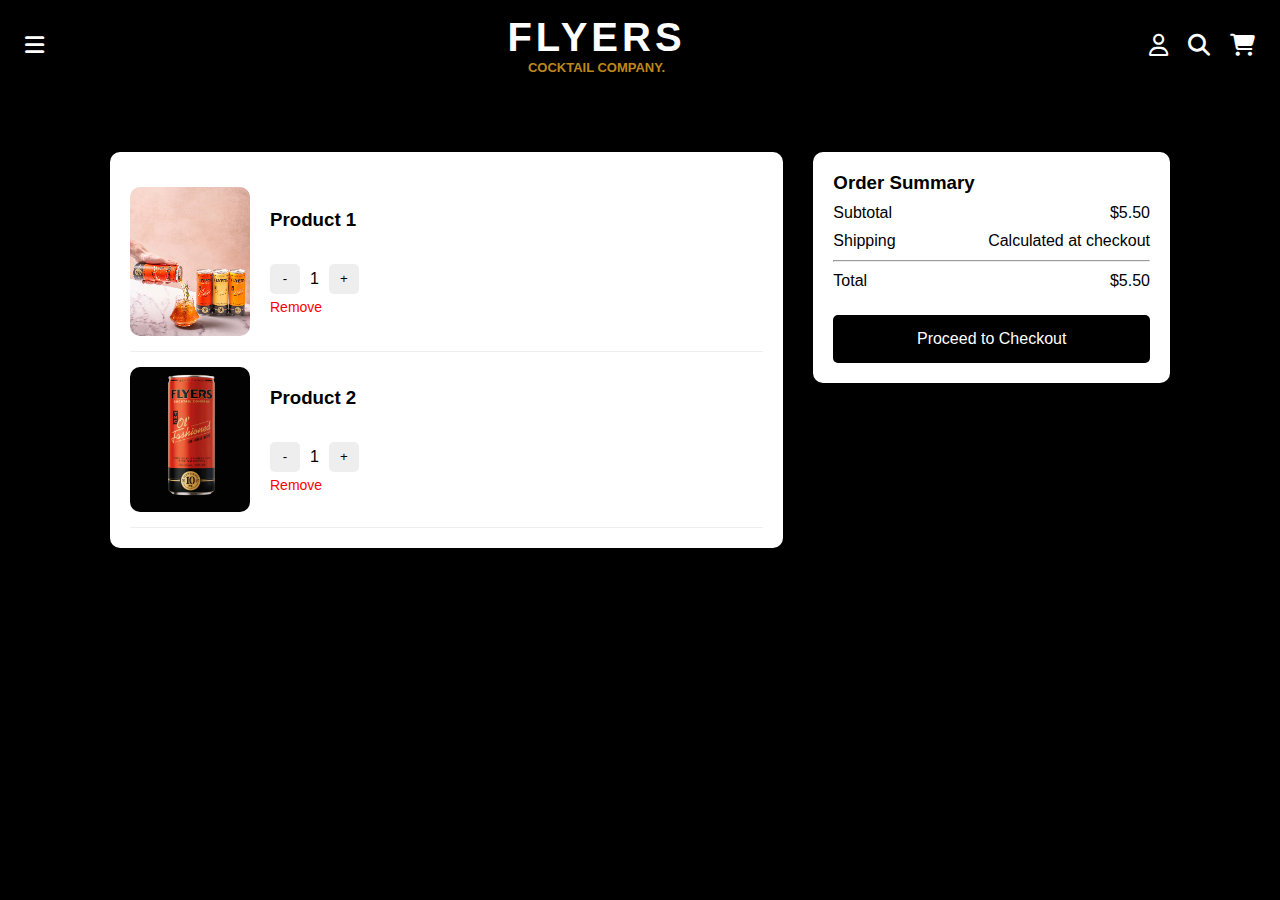
<file: cart.html>
<!DOCTYPE html>
<html lang="en">
<head>
<meta charset="UTF-8" />
<meta name="viewport" content="width=device-width, initial-scale=1.0" />
<title>Cart | drinkflyers</title>

<link rel="stylesheet" href="cart.css">
<link rel="stylesheet" href="style.css">
<link rel="stylesheet" href="https://cdnjs.cloudflare.com/ajax/libs/font-awesome/6.5.2/css/all.min.css"/>
</head>
<body>

    <div class="top-strip">
    FREE SHIPPING ON ORDERS $35+
</div>

<!-- NAVBAR -->
<header>
    <div class="menu-btn" onclick="toggleMenu()">
        <i class="fa-solid fa-bars"></i>
    </div>

<div class="logox">
   <a href="./index.html">  <div class="logo">FLYERS</div></a>
    <h1 class="cocktail">COCKTAIL COMPANY.</h1>  
</div>

    <div class="icons">
        <a href="./login.html"><i class="fa-regular fa-user"></i></a> 
        <i class="fa-solid fa-magnifying-glass"></i>
        <i class="fa-solid fa-cart-shopping"></i>
    </div>
</header>

<!-- FULLSCREEN MENU -->
<div class="fullscreen-menu" id="menu">
    <div class="close-btn" onclick="toggleMenu()">
        <i class="fa-solid fa-xmark"></i>
    </div>

     <ul>
     <a href="./shopall.html">   <li>SHOP ALL</li></a>
        <a href="./about.html"> <li>ABOUT</li></a>
        <a href="./faq.html"> <li>FAQ</li></a>
        
        <a href="./contact.html"> <li>CONTACT</li></a>
         <a href="./wholesale.html"><li>WHOLESALE</li></a>
       
    </ul>

    <div class="auth">
       <a href="./login.html"> <p>Log in</p></a>
        <a href="./createAccount.html">  <p>Create account</p></a>
    </div>

    <div class="search-box">
        <input type="text" placeholder="Search">
        <i class="fa-solid fa-magnifying-glass"></i>
    </div>

    <div class="socials">
        <i class="fa-brands fa-instagram"></i>
        <i class="fa-brands fa-tiktok"></i>
        <i class="fa-brands fa-youtube"></i>
        <i class="fa-brands fa-linkedin"></i>
    </div>
</div>

<!-- MAIN CART SECTION -->
<section class="cart-container">

    <div class="cart-items">
        <!-- Example Cart Items -->
        <div class="cart-item">
            <img src="./pictures/cardimg2 p1  .png" alt="Product 1">
            <div class="item-details">
                <h3>Product 1</h3>
                <p class="price">$2.00</p>
                <div class="quantity-box">
                    <button onclick="decreaseQty(this)">-</button>
                    <span>1</span>
                    <button onclick="increaseQty(this)">+</button>
                </div>
                <span class="remove-btn" onclick="removeItem(this)">Remove</span>
            </div>
        </div>

        <div class="cart-item">
            <img src="./pictures/cardimg2 p2.png" alt="Product 2">
            <div class="item-details">
                <h3>Product 2</h3>
                <p class="price">$3.50</p>
                <div class="quantity-box">
                    <button onclick="decreaseQty(this)">-</button>
                    <span>1</span>
                    <button onclick="increaseQty(this)">+</button>
                </div>
                <span class="remove-btn" onclick="removeItem(this)">Remove</span>
            </div>
        </div>
    </div>

    <div class="cart-summary">
        <h3>Order Summary</h3>

        <div class="summary-row">
            <span>Subtotal</span>
            <span id="subtotal">$5.50</span>
        </div>

        <div class="summary-row">
            <span>Shipping</span>
            <span>Calculated at checkout</span>
        </div>

        <hr>

        <div class="summary-total">
            <span>Total</span>
            <span id="total">$5.50</span>
        </div>

        <button class="checkout-btn" onclick="payment()">Proceed to Checkout</button>
    </div>
</section>

<script src="script.js"></script>
</body>
</html>
</file>
<file: cart.css>
body {
  margin: 0;
  font-family: Arial, sans-serif;
  background: #000000;
}



.top-strip{
    background:#c79a41;
    padding:8px;
    text-align:center;
    font-size:14px;
    letter-spacing:2px;
}

/* NAVBAR */
header{
    width:100%;
    background:black;
    color:white;
    display:flex;
    justify-content:space-between;
    align-items:center;
    padding:15px 25px;
    position:fixed; /* FIXED NAV */
    top:0;
    left:0;
    z-index:9999; /* NAV ALWAYS ON TOP */
}

/* Cart Header */
.cart-header {
  padding: 20px;
  display: flex;
  align-items: center;
  gap: 10px;
  border-bottom: 1px solid #ddd;
  background: white;
  position: sticky;
  top: 0;
  z-index: 5;
}

.cart-header h1 {
  font-size: 22px;
  margin: 0;
}

.cart-header .back {
  font-size: 14px;
  text-decoration: none;
  color: #000;
}

/* Main Cart Section */
.cart-container {
  max-width: 1100px;
  margin: 30px auto;
  display: flex;
  gap: 30px;
  padding: 20px;
  margin-top: 100px;
  z-index: 1;
}

.cart-items {
  flex: 2;
  background: #fff;
  padding: 20px;
  border-radius: 10px;
}

.cart-item {
  display: flex;
  align-items: center;
  gap: 20px;
  padding: 15px 0;
  border-bottom: 1px solid #eee;
}

.cart-item img {
  width: 120px;
  height: auto;
  border-radius: 10px;
}

.item-details {
  display: flex;
  flex-direction: column;
  gap: 5px;
}

.price {
  font-weight: bold;
}

.quantity-box {
  display: flex;
  align-items: center;
  gap: 10px;
}

.quantity-box button {
  width: 30px;
  height: 30px;
  border: none;
  background: #eee;
  cursor: pointer;
  border-radius: 5px;
}

.remove-btn {
  color: red;
  font-size: 14px;
  cursor: pointer;
}

.cart-summary {
  flex: 1;
  background: white;
  padding: 20px;
  border-radius: 10px;
  height: fit-content;
}

.summary-row,
.summary-total {
  display: flex;
  justify-content: space-between;
  margin: 10px 0;
}

.checkout-btn {
  width: 100%;
  padding: 15px;
  background: black;
  color: white;
  border: none;
  border-radius: 5px;
  cursor: pointer;
  margin-top: 15px;
  font-size: 16px;
}

.checkout-btn:hover {
  opacity: 0.8;
}

/* MOBILE */
@media (max-width: 768px) {
  .cart-container {
    flex-direction: column;
  }
}
</file>
<file: style.css>
* {
  margin: 0;
  padding: 0;
  box-sizing: border-box;
  font-family: Arial, sans-serif;
}

/* TOP STRIP */
.top-strip {
  width: 100%;
  background: #c79a41;
  padding: 8px;
  text-align: center;
  font-size: 14px;
  letter-spacing: 2px;
}

/* NAVBAR */
header {
  width: 100%;
  background: black;
  color: white;
  display: flex;
  justify-content: space-between;
  align-items: center;
  padding: 15px 25px;
}

.banner img{
  width: 100%;
  height: auto;
  display: block;
  object-fit: cover;
}
.menu-btn i,
.icons i {
  font-size: 22px;
  cursor: pointer;
  color: white;
}

.logo {
  font-size: 40px;
  letter-spacing: 4px;
  font-weight: 900;
}

.logox a {
  text-decoration: none;
  color: white;
  display: flex;
  align-items: center;
  justify-content: center;
}


.cocktail {
  font-size: 13px;
 display: flex;
 align-items: center;
 justify-content: center;
  font-weight: 800;
  margin: auto;
  color: #be881b;
}
.icons {
  display: flex;
  gap: 20px;
}

/* FULLSCREEN MENU */
.fullscreen-menu {
  position: fixed;
  top: 0;
  left: 0;
  height: 100vh;
  width: 100%;
  background: black;
  color: white;
  padding: 40px;
  transform: translateX(-100%);
  transition: 0.4s ease;
}

.fullscreen-menu.active {
  transform: translateX(0);
}

.close-btn i {
  font-size: 30px;
  cursor: pointer;
  margin-bottom: 40px;
}

.fullscreen-menu ul {
  list-style: none;
}

.fullscreen-menu ul li {
  font-size: 28px;
  letter-spacing: 3px;
  margin: 22px 0;
}

.auth p {
  margin-top: 20px;
  font-size: 18px;
}

.search-box {
  margin-top: 40px;
  display: flex;
  align-items: center;
  border: 1px solid #aaa;
  padding: 12px;
  border-radius: 6px;
}

.search-box input {
  width: 100%;
  background: none;
  border: none;
  outline: none;
  color: white;
  font-size: 18px;
}

.search-box i {
  font-size: 22px;
  cursor: pointer;
}

.socials {
  margin-top: 35px;
  display: flex;
  gap: 20px;
}

.socials i {
  font-size: 22px;
}

/* PRODUCTS SECTION */
.products-section {
  background: black;
  padding: 50px 20px;
  text-align: center;
}

.section-title {
  color: white;
  font-size: 40px;
  margin-bottom: 40px;
  letter-spacing: 3px;
}

/* PRODUCT GRID */
.products {
  display: grid;
  grid-template-columns: repeat(4, 1fr);
  gap: 40px;
  max-width: 1300px;
  margin: auto;
  margin-bottom: 50px;
}

.product-card {
  border: 2px solid #c7a440;
  padding: 20px;
  border-radius: 10px;
  background: #000;
  position: relative;
  transition: 0.3s ease-in-out;
}

.product-card:hover {
  transform: translateY(-7px);
}

.product-card img {
  width: 100%;
  border-radius: 10px;
}

.sold-out {
  position: absolute;
  left: 0;
  top: 0;
  background: white;
  color: black;
  padding: 8px 20px;
  transform: rotate(-25deg) translate(-20px, -20px);
  font-size: 14px;
  font-weight: bold;
}

.product-card h3 {
  color: white;
  font-size: 18px;
  margin-top: 20px;
  line-height: 1.4;
}
ul a {
  text-decoration: none;
  color: white;
}

.auth a {
  text-decoration: none;
  color: white;
}
.rating {
  color: white;
  margin: 10px 0;
  font-size: 16px;
}

.rating span {
  color: gold;
}

.price {
  color: white;
  font-size: 20px;
  font-weight: bold;
}

/* RESPONSIVE */
@media (max-width: 1000px) {
  .products {
    grid-template-columns: repeat(2, 1fr);
  }
}

@media (max-width: 600px) {
  .products {
    grid-template-columns: 1fr;
  }
}

/* ✨ FIXED — NEW SECTION */
.cannabis-cocktails {
  width: 100%;
  background: #000;
  color: #fff;
  padding: 80px 20px;
  display: flex;
  justify-content: center;
  gap: 120px;
  text-align: center;
}

.card {
  width: 320px;
 
}

.card img {
  width: 100%;
  border-radius: 10px;
   border: 1px solid rgb(182, 182, 5);
}

.card p {
  font-size: 18px;
  line-height: 1.5;
  margin: 20px 0;
}

.btn {
  display: inline-block;
  padding: 14px 28px;
  background: #c49a3f;
  color: #000;
  font-weight: bold;
  text-decoration: none;
  border-radius: 6px;
  transition: 0.3s ease-in-out;
}

.btn:hover {
  background: #b48832;
}

@media (max-width: 900px) {
  .cannabis-cocktails {
    flex-direction: column;
    align-items: center;
  }
}

.header2 img {
  width: 100%;
  height: auto;
  display: block;
  object-fit: cover;
}
.header2 {
  width: 100%;
  overflow: hidden;
}

/* FOOTER */
.footer {
  width: 100%;
  background: #000;
  color: #fff;
  padding: 60px 30px 30px;
  font-family: Arial, sans-serif;
}

.footer-container {
  display: flex;
  justify-content: space-between;
  gap: 40px;
  flex-wrap: wrap;
}

/* LEFT LINKS */
.footer-links {
  display: flex;
  gap: 60px;
}

.footer-links ul {
  list-style: none;
}

.footer-links ul li {
  margin: 10px 0;
  font-size: 15px;
  cursor: pointer;
  transition: 0.3s;
}

.footer-links ul li:hover {
  color: #c79a41;
}

/* CENTER SIGNUP */
.footer-logo {
  width: 60px;
  display: block;
  margin: 0 auto 20px;
}

.footer-signup h3 {
  text-align: center;
  font-size: 28px;
  margin-bottom: 25px;
  letter-spacing: 2px;
}

.email-box {
  display: flex;
  gap: 10px;
}

.email-box input {
  flex: 1;
  padding: 12px;
  border: 1px solid #999;
  background: none;
  color: #fff;
  border-radius: 6px;
}

.email-box button {
  padding: 0 22px;
  background: #c79a41;
  color: #000;
  font-weight: bold;
  border-radius: 6px;
  cursor: pointer;
  border: none;
}

.email-box button:hover {
  background: #b48832;
}

/* RIGHT SOCIALS */
.footer-social p {
  text-align: right;
  letter-spacing: 1px;
  margin-bottom: 15px;
}

.social-icons {
  display: flex;
  gap: 18px;
  font-size: 22px;
  justify-content: flex-end;
}

.social-icons i {
  cursor: pointer;
  transition: 0.3s;
}

.social-icons i:hover {
  color: #c79a41;
}

/* FOOTER BOTTOM */
.footer-bottom {
  border-top: 1px solid #222;
  margin-top: 60px;
  padding-top: 20px;
  display: flex;
  justify-content: space-between;
  flex-wrap: wrap;
}

.footer-bottom p {
  font-size: 13px;
}

.payment-icons img {
  width: 45px;
  margin-left: 10px;
  filter: brightness(0.7);
}

/* RESPONSIVE */
@media (max-width: 900px) {
  .footer-container {
    flex-direction: column;
    text-align: center;
  }

  .footer-links {
    justify-content: center;
  }

  .footer-social p {
    text-align: center;
  }

  .social-icons {
    justify-content: center;
  }
}

@media (max-width: 600px) {
  .email-box {
    flex-direction: column;
  }
  .email-box button {
    width: 100%;
  }
}

.container {
  max-width: 1200px;
  margin: 0 auto;
  padding: 20px;
  text-align: center;
}

/* Featured In Section */
.featured-section {
  padding: 80px 0;
  background-color: black;
  color: white; /* Ensure text is visible on black background */
}

.featured-heading {
  font-size: 2.5rem;
  font-weight: 500;
  margin-bottom: 50px;
  color: #ffffff;
  letter-spacing: 2px;
}

/* Update: Combined all logos into one image tag in your HTML.
   If you change your HTML to separate logo images, use the previous 'featured-logos' CSS.
   Otherwise, ensure the single image fits the row. */
.featured-logos {
  display: flex;
  justify-content: center;
  margin-bottom: 80px;
}
.featured-logos img {
  max-width: 1000px; /* Adjust max width of the logo banner */
  width: 100%;
  height: auto;
}

/* Testimonial Slider */
.testimonial-slider {
  position: relative;
  max-width: 1200px; /* Constrain the slider width */
  margin: 0 auto;
}

.slider-content {
  display: flex;
  /* CRITICAL: Allows content to scroll horizontally and hides overflow */
  overflow-x: hidden;
  scroll-behavior: smooth; /* Smooth scrolling for the JS */
  width: 100%;
  padding: 0 10px; /* Slight padding for inner content */
}

.testimonial-card {
  /* CRITICAL: Set card width to show 3 cards + gap */
  flex: 0 0 calc(33.333% - 20px);
  margin: 0 10px; /* Space on both sides of the card */
  padding: 40px 20px;
  border: 1px solid #775a2f;
  background-color: #000000;
  text-align: center;
  /* Remove 'display: none' from the previous single-card setup */
  display: block;
}

/* (Stars, quote, and author styles remain the same) */
.stars {
  color: #c99c38;
  font-size: 1.2rem;
  margin-bottom: 20px;
  letter-spacing: 5px;
}

.quote {
  font-size: 1.1rem;
  font-style: italic;
  margin-bottom: 15px;
  height: 60px; /* Fixed height for consistent layout */
}

.author {
  font-size: 0.9rem;
  font-weight: bold;
  color: #c99c38;
}

/* Slider Controls Positioning (Relative to the slider container) */
.slider-controls {
  position: absolute;
  bottom: -50px; /* Move controls below the cards */
  right: 0;
  display: flex;
  gap: 10px;
  padding-right: 10px;
  /* Remove translateX(50%) and width: 100%; used for centering */
  transform: none;
  width: auto;
}

.prev-arrow,
.next-arrow {
  background-color: transparent;
  border: 1px solid #775a2f;
  color: #c99c38;
  font-size: 1.5rem;
  width: 40px;
  height: 40px;
  cursor: pointer;
  transition: background-color 0.3s;
}


.social-icons i{
  color: white;
}

.social-icons i:hover{
  color: #ececec;
}


.prev-arrow:hover,
.next-arrow:hover {
  background-color: #775a2f;
  color: #000;
}

/* Optional: Add media query to show 1 card on mobile */
@media (max-width: 768px) {
  .testimonial-card {
    /* Show 1 card on mobile, spanning almost full width */
    flex: 0 0 calc(100% - 40px);
  }
  .slider-controls {
    bottom: -50px;
    right: 50%;
    transform: translateX(50%); /* Re-center controls on small screens */
  }
}

/* Relaxation Banner Section */
.relaxation-banner {
  display: flex; /* Use flexbox for side-by-side layout */
  width: 100%;
  min-height: 500px; /* Adjust height as needed */
  background-color: black;
  color: white;
}

.banner-image {
  flex: 1; /* Takes up equal space as content on larger screens */
  min-width: 50%; /* Image takes at least half the width */
  position: relative;
  overflow: hidden; /* Ensures image doesn't spill out */
}

.banner-image img {
  width: 100%;
  height: 100%;
  object-fit: cover; /* Cover the container without distortion */
  object-position: center; /* Center the image within its container */
  display: block; /* Remove extra space below image */
}

.banner-content {
  flex: 1; /* Takes up equal space as image on larger screens */
  min-width: 50%; /* Content takes at least half the width */
  display: flex;
  flex-direction: column;
  justify-content: center; /* Vertically center content */
  align-items: center; /* Horizontally center content */
  padding: 40px; /* Add some padding around text */
  text-align: center; /* Center text within its column */
}

.banner-heading {
  font-size: 2.8rem; /* Adjust as needed */
  line-height: 1.2;
  margin-bottom: 30px;
  letter-spacing: 2px;
  font-weight: bold;
  max-width: 500px; /* Constrain heading width for better readability */
}

.banner-button {
  display: inline-block;
  padding: 15px 30px;
  border: 1px solid white; /* White border for the button */
  color: white;
  text-decoration: none;
  font-size: 1rem;
  letter-spacing: 1px;
  transition: background-color 0.3s, color 0.3s;
}

.banner-button:hover {
  background-color: white;
  color: black;
}

/* Responsive adjustments */
@media (max-width: 900px) {
  .relaxation-banner {
    flex-direction: column; /* Stack image and content vertically on smaller screens */
    min-height: auto;
  }

  .banner-image,
  .banner-content {
    min-width: 100%; /* Each takes full width */
  }

  .banner-image {
    height: 350px; /* Fixed height for image on mobile */
  }

  .banner-heading {
    font-size: 2rem; /* Adjust heading size for smaller screens */
  }
}

@media (max-width: 500px) {
  .banner-heading {
    font-size: 1.5rem; /* Further adjust heading size for very small screens */
  }
  .banner-content {
    padding: 30px 20px;
  }
}

/* FAQ Section Styling */
.faq-section {
  background-color: black;
  padding: 80px 20px;
  color: white;
}

.faq-grid {
  max-width: 1200px;
  margin: 0 auto;
  display: grid;
  /* Two columns for desktop, one for mobile */
  grid-template-columns: repeat(2, 1fr);
  gap: 20px;
}

.faq-item {
  /* The main wrapper with the gold border */
  border: 1px solid #775a2f;
  padding: 0; /* Padding is added to the question/answer divs */
  overflow: hidden; /* Important for clean hiding/showing of answer */
}

.faq-question {
  display: flex;
  justify-content: space-between;
  align-items: center;
  padding: 25px 30px;
  cursor: pointer;
  background-color: transparent;
  transition: background-color 0.3s;
}

.faq-question:hover {
  /* Slight change on hover for interactivity */
  background-color: rgba(255, 255, 255, 0.05);
}

.faq-question h3 {
  font-size: 1rem;
  font-weight: normal;
  letter-spacing: 1px;
  margin: 0;
}

/* Arrow/Toggle Icon Styling */
.faq-toggle {
  /* Uses a border trick to create the V-shaped arrow */
  width: 10px;
  height: 10px;
  border: solid white;
  border-width: 0 2px 2px 0;
  display: inline-block;
  padding: 3px;
  transform: rotate(45deg); /* Pointing down */
  transition: transform 0.3s ease-in-out;
}

/* Style when the item is active (open) */
.faq-item.active .faq-toggle {
  /* Rotates the arrow to point up */
  transform: rotate(-135deg);
}

/* The Answer Content */
.faq-answer {
  /* Initially hide the answer by setting max-height to 0 */
  max-height: 0;
  transition: max-height 0.4s ease-in-out;
  padding: 0 30px;
}

.faq-item.active .faq-answer {
  /* When active, set max-height large enough to show content */
  max-height: 200px;
  padding: 0 30px 25px; /* Add bottom padding when open */
}

.faq-answer p {
  font-size: 0.95rem;
  line-height: 1.6;
  margin: 0;
}

/* Responsive adjustment for single column on mobile */
@media (max-width: 768px) {
  .faq-grid {
    grid-template-columns: 1fr;
  }
}
</file>
